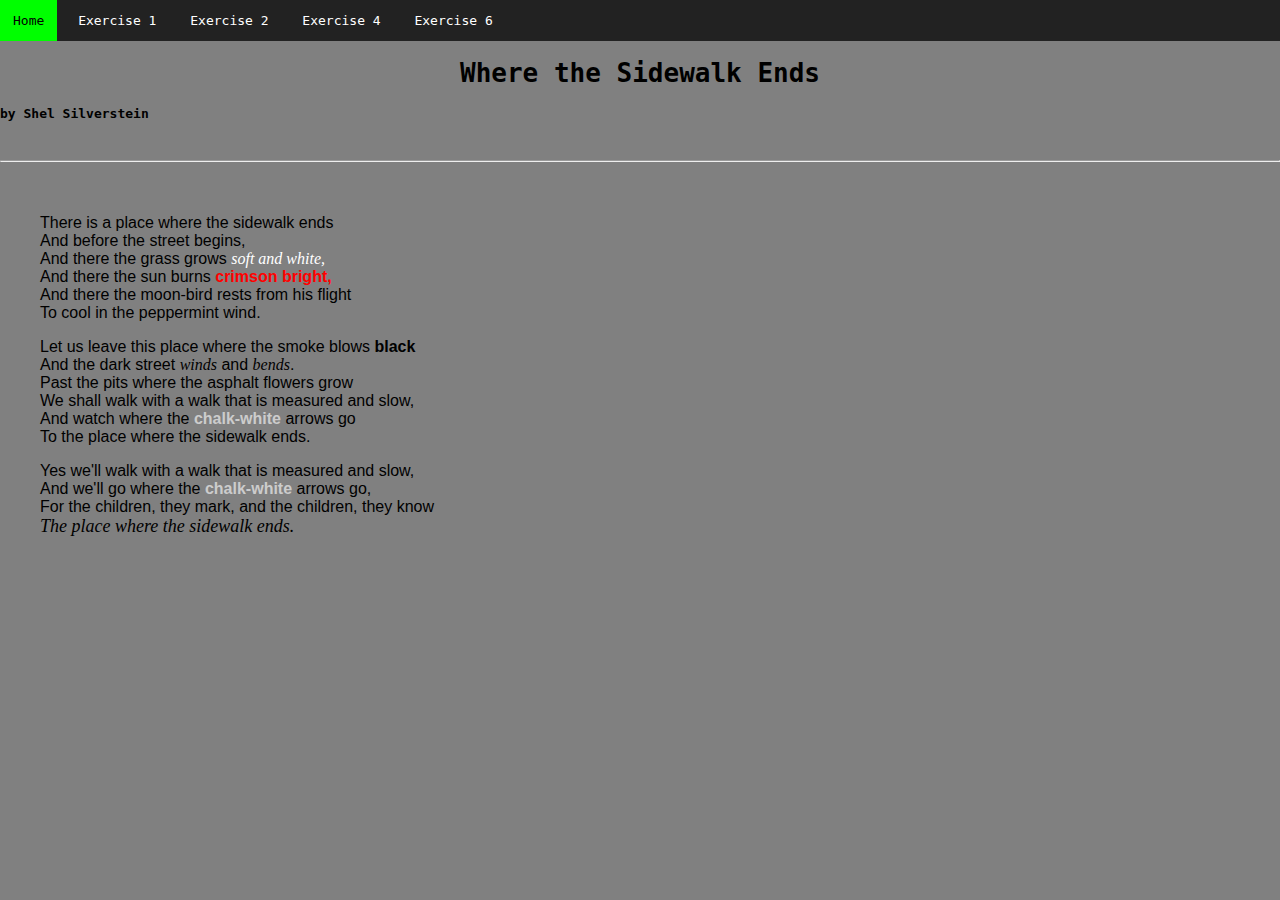
<file: exercise1/exercise1.html>
<!DOCTYPE html>
<html>
	<head>
		<title>CSE322 Exercise 1</title>
		<link rel="stylesheet" href="../styles.css">
	</head>

	<body style="background-color:gray;">
		<nav>
			<a href="../index.html">Home</a>
			<a href="exercise1.html">Exercise 1</a>
			<a href="../exercise2/exercise2.html">Exercise 2</a>
			<a href="../exercise4/exercise4.html">Exercise 4</a>
			<a href="../exercise6/exercise6.html">Exercise 6</a>
		</nav> 

		<h1>Where the Sidewalk Ends</h1>
		<h4>by Shel Silverstein</h4>

		<br>
		<hr>
		<br>
		<br>

		<font face='arial'>

		<blockquote>
		<p>There is a place where the sidewalk ends <br>
		And before the street begins, <br>
		And there the grass grows <i><font color="white"><font face='timesnewroman'>soft and white,</font></font></i> <br>
		And there the sun burns <b><font color="red">crimson bright,</font></b> <br>
		And there the moon-bird rests from his flight <br>
		To cool in the peppermint wind.</p>

		<p>Let us leave this place where the smoke blows <b>black</b> <br>
		And the dark street <i><font face='timesnewroman'>winds</font></i> and <i><font face='timesnewroman'>bends</font></i>. <br>
		Past the pits where the asphalt flowers grow <br>
		We shall walk with a walk that is measured and slow, <br>
		And watch where the <b><font color="cccccc">chalk-white</font></b> arrows go <br>
		To the place where the sidewalk ends.</p>

		<p>Yes we'll walk with a walk that is measured and slow, <br>
		And we'll go where the <b><font color="cccccc">chalk-white</font></b> arrows go, <br>
		For the children, they mark, and the children, they know <br>
		<font face='timesnewroman' size=4><i>The place where the sidewalk ends.</i></font></p>
		</blockquote>

		</font>
	</body>
</html>
</file>
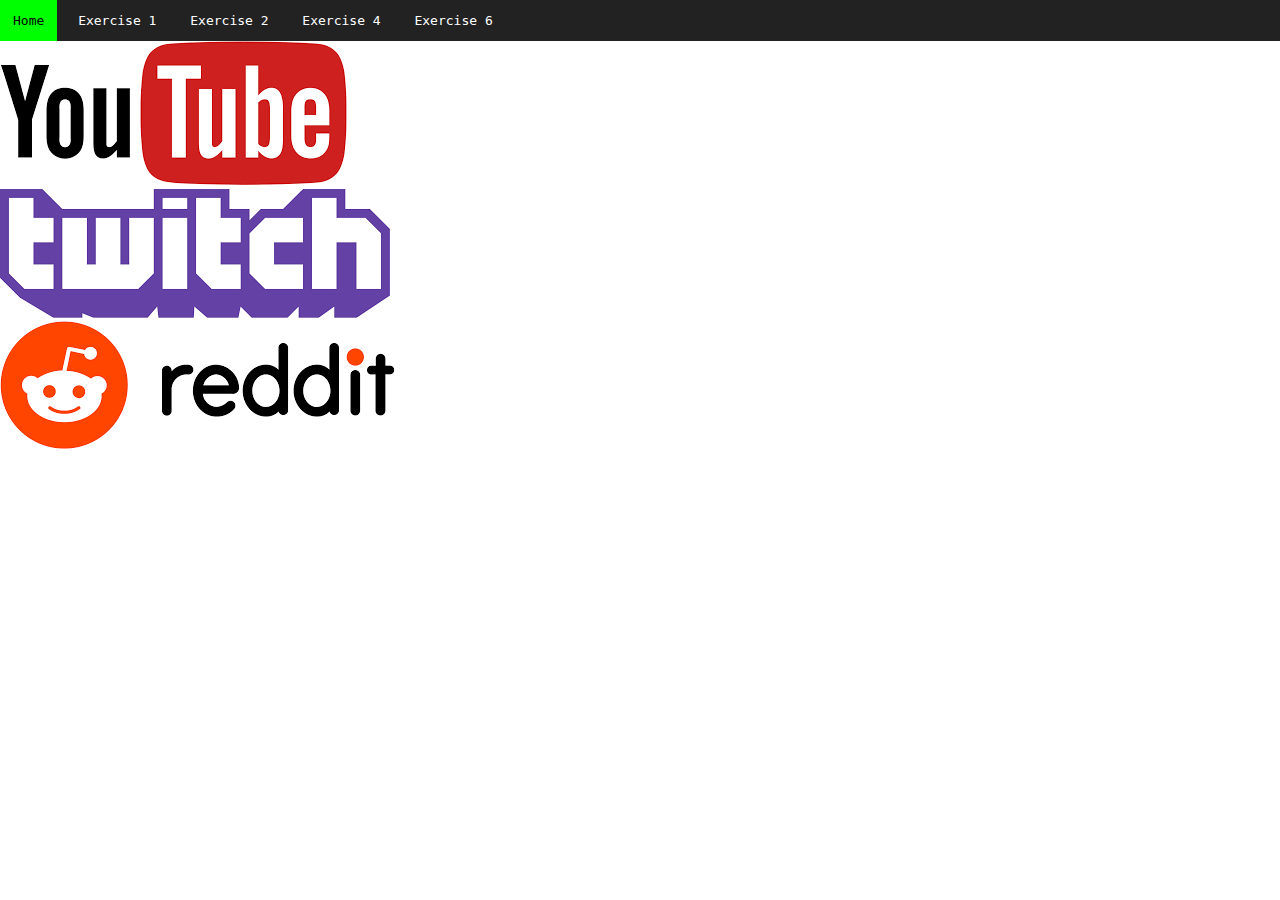
<file: exercise2/exercise2.html>
<!DOCTYPE html>
<html>
	<head>
		<title>CSE322 Exercise 2</title>
		<link rel="stylesheet" href="../styles.css">
	</head>
	<body>
		<nav>
			<a href="../index.html">Home</a>
			<a href="../exercise1/exercise1.html">Exercise 1</a>
			<a href="exercise2.html">Exercise 2</a>
			<a href="../exercise4/exercise4.html">Exercise 4</a>
			<a href="../exercise6/exercise6.html">Exercise 6</a>
		</nav> 

		<a href="http://www.youtube.com" target="blank"><img src="youtube.png" style="width:347px; height:145px" title="Youtube" alt="Youtube Logo"></a>
		<br>		
		<a href="http://www.twitch.tv" target="blank"><img src="twitch.png" style="width:390px; height:129px" title="Twitch" alt="Twitch Logo"></a>
		<br>	
		<a href="http://www.reddit.com" target="blank"><img src="reddit.png" style="width:395px; height:128px" title="Reddit" alt="Reddit Logo"></a>
	</body>
</html>
</file>
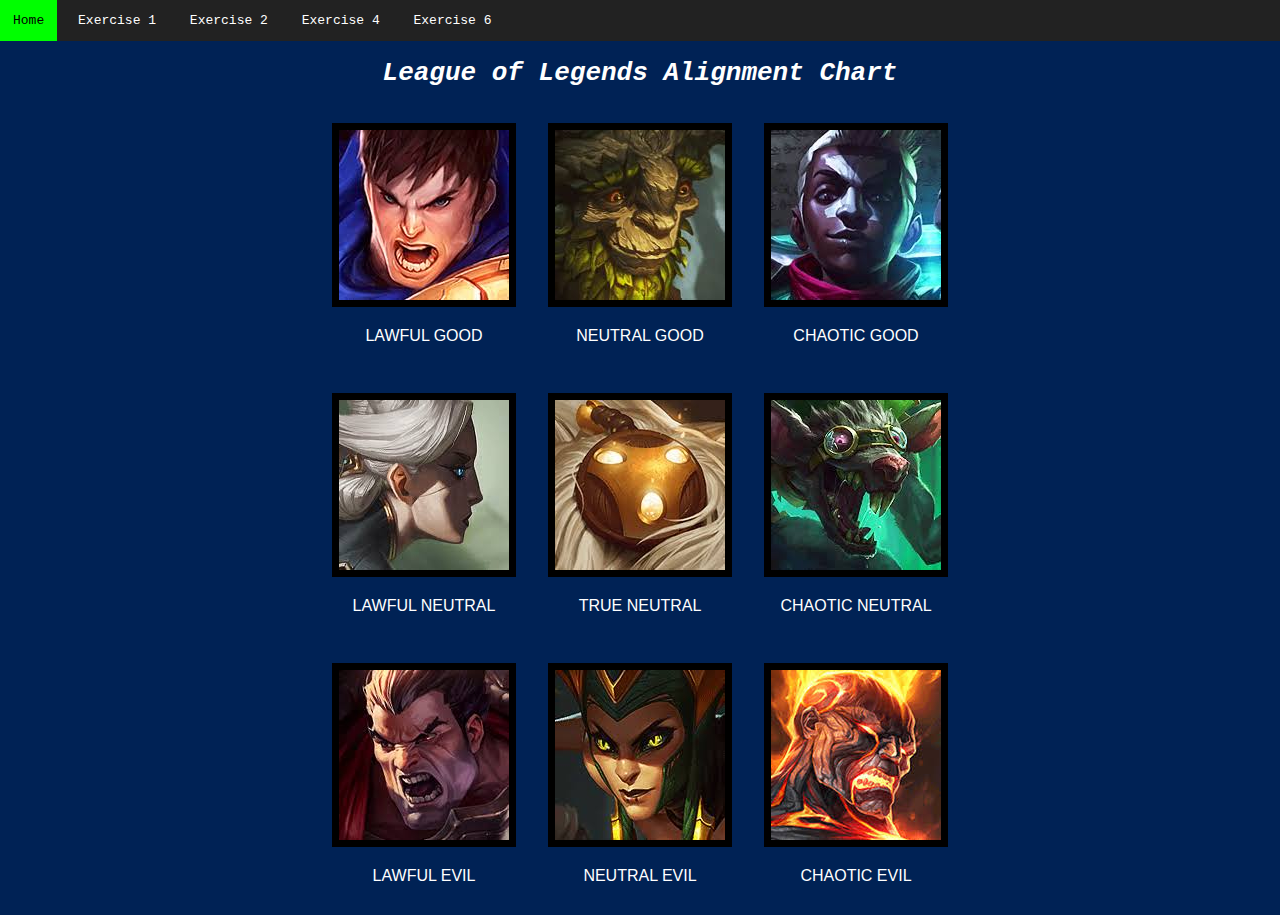
<file: exercise4/exercise4.html>
<!DOCTYPE html>
<html>
<head>
	<title>Exercise 4</title>
	<link rel="stylesheet" href="exercise4style.css">
</head>
<body>
	<nav>
		<a href="../index.html">Home</a>
		<a href="../exercise1/exercise1.html">Exercise 1</a>
		<a href="../exercise2/exercise2.html">Exercise 2</a>
		<a href="exercise4.html">Exercise 4</a>
		<a href="../exercise6/exercise6.html">Exercise 6</a>
	</nav> 

	<h1>League of Legends Alignment Chart</h1>

	<table>
		<tr>
			<td><img src="garen.jpg"><br><p>LAWFUL GOOD</p></td>
			<td><img src="ivern.jpg"><br><p>NEUTRAL GOOD</p></td>
			<td><img src="ekko.jpg"><br><p>CHAOTIC GOOD</p></td>
		</tr> 

		<tr>
			<td><img src="camille.jpg"><br><p>LAWFUL NEUTRAL</p></td>
			<td><img src="bard.jpg"><br><p>TRUE NEUTRAL</p></td>
			<td><img src="twitch.jpg"><br><p>CHAOTIC NEUTRAL</p></td>
		</tr>

		<tr>
			<td><img src="darius.jpg"><br><p>LAWFUL EVIL</p></td>
			<td><img src="cassiopeia.jpg"><br><p>NEUTRAL EVIL</p></td>
			<td><img src="brand.jpg"><br><p>CHAOTIC EVIL</p></td>
		</tr>
	</table>
</body>
</html>
</file>
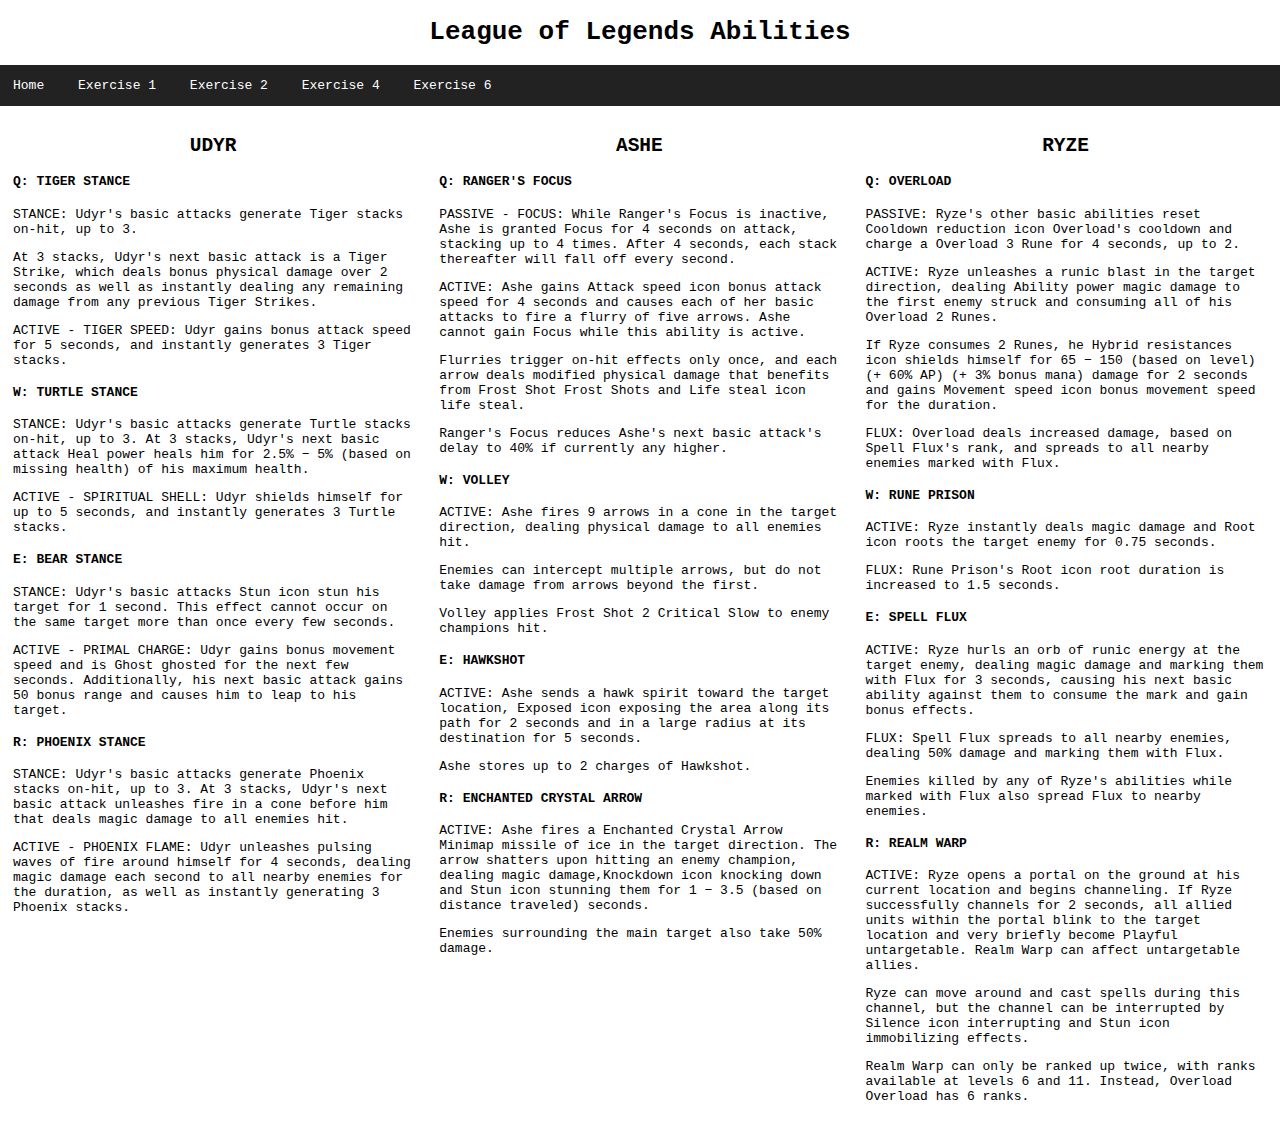
<file: exercise6/exercise6.html>
<!DOCTYPE html>
<html>
	<head>
		<title>CSE322 Exercise 6</title>
		<link rel="stylesheet" href="../styles.css">
	</head>

	<body>
		<h1>League of Legends Abilities</h1>
		
		<nav>
			<a href="../index.html">Home</a>
			<a href="../exercise1/exercise1.html">Exercise 1</a>
			<a href="../exercise2/exercise2.html">Exercise 2</a>
			<a href="../exercise4/exercise4.html">Exercise 4</a>
			<a href="exercise6.html">Exercise 6</a>
		</nav> 

		<div>
			<h2>UDYR</h2>
			<h4>Q: TIGER STANCE</h4>
            		<p>STANCE: Udyr's basic attacks generate Tiger stacks on-hit, up to 3.</p>
			<p>At 3 stacks, Udyr's next basic attack is a Tiger Strike, which deals bonus physical damage over 2 seconds as well as instantly dealing any remaining damage from any previous Tiger Strikes.</p>
			<p>ACTIVE - TIGER SPEED: Udyr gains bonus attack speed for 5 seconds, and instantly generates 3 Tiger stacks.</p>
			<h4>W: TURTLE STANCE</h4>
			<p>STANCE: Udyr's basic attacks generate Turtle stacks on-hit, up to 3. At 3 stacks, Udyr's next basic attack Heal power heals him for 2.5% − 5% (based on missing health) of his maximum health.</p>
			<p>ACTIVE - SPIRITUAL SHELL: Udyr shields himself for up to 5 seconds, and instantly generates 3 Turtle stacks.</p>
			<h4>E: BEAR STANCE</h4>
			<p>STANCE: Udyr's basic attacks Stun icon stun his target for 1 second. This effect cannot occur on the same target more than once every few seconds.</p>
			<p>ACTIVE - PRIMAL CHARGE: Udyr gains bonus movement speed and is Ghost ghosted for the next few seconds. Additionally, his next basic attack gains 50 bonus range and causes him to leap to his target.</p>
			<h4>R: PHOENIX STANCE</h4>
			<p>STANCE: Udyr's basic attacks generate Phoenix stacks on-hit, up to 3. At 3 stacks, Udyr's next basic attack unleashes fire in a cone before him that deals magic damage to all enemies hit.</p>
			<p>ACTIVE - PHOENIX FLAME: Udyr unleashes pulsing waves of fire around himself for 4 seconds, dealing magic damage each second to all nearby enemies for the duration, as well as instantly generating 3 Phoenix stacks.</p>
        	</div><div>
			<h2>ASHE</h2>
			<h4>Q: RANGER'S FOCUS</h4>
			<p>PASSIVE - FOCUS: While Ranger's Focus is inactive, Ashe is granted Focus for 4 seconds on attack, stacking up to 4 times. After 4 seconds, each stack thereafter will fall off every second.</p>
			<p>ACTIVE: Ashe gains Attack speed icon bonus attack speed for 4 seconds and causes each of her basic attacks to fire a flurry of five arrows. Ashe cannot gain Focus while this ability is active.</p>
			<p>Flurries trigger on-hit effects only once, and each arrow deals modified physical damage that benefits from Frost Shot Frost Shots and Life steal icon life steal.</p>
			<p>Ranger's Focus reduces Ashe's next basic attack's delay to 40% if currently any higher.</p>
			<h4>W: VOLLEY</h4>
			<p>ACTIVE: Ashe fires 9 arrows in a cone in the target direction, dealing physical damage to all enemies hit.</p>
			<p>Enemies can intercept multiple arrows, but do not take damage from arrows beyond the first.</p>
			<p>Volley applies Frost Shot 2 Critical Slow to enemy champions hit.</p>
			<h4>E: HAWKSHOT</h4>
			<p>ACTIVE: Ashe sends a hawk spirit toward the target location, Exposed icon exposing the area along its path for 2 seconds and in a large radius at its destination for 5 seconds.</p>
			<p>Ashe stores up to 2 charges of Hawkshot.</p>
			<h4>R: ENCHANTED CRYSTAL ARROW</h4>
			<p>ACTIVE: Ashe fires a Enchanted Crystal Arrow Minimap missile of ice in the target direction. The arrow shatters upon hitting an enemy champion, dealing magic damage,Knockdown icon knocking down and Stun icon stunning them for 1 − 3.5 (based on distance traveled) seconds.</p>
			<p>Enemies surrounding the main target also take 50% damage.</p>
        	</div><div>
			<h2>RYZE</h2>
			<h4>Q: OVERLOAD</h4>
			<p>PASSIVE: Ryze's other basic abilities reset Cooldown reduction icon Overload's cooldown and charge a Overload 3 Rune for 4 seconds, up to 2.</p>
			<p>ACTIVE: Ryze unleashes a runic blast in the target direction, dealing Ability power magic damage to the first enemy struck and consuming all of his Overload 2 Runes.</p>
			<p>If Ryze consumes 2 Runes, he Hybrid resistances icon shields himself for 65 − 150 (based on level) (+ 60% AP) (+ 3% bonus mana) damage for 2 seconds and gains Movement speed icon bonus movement speed for the duration.</p>
			<p>FLUX: Overload deals increased damage, based on Spell Flux's rank, and spreads to all nearby enemies marked with Flux.</p>
			<h4>W: RUNE PRISON</h4>
			<p>ACTIVE: Ryze instantly deals magic damage and Root icon roots the target enemy for 0.75 seconds.</p>
			<p>FLUX: Rune Prison's Root icon root duration is increased to 1.5 seconds.</p>
			<h4>E: SPELL FLUX</h4>
			<p>ACTIVE: Ryze hurls an orb of runic energy at the target enemy, dealing magic damage and marking them with Flux for 3 seconds, causing his next basic ability against them to consume the mark and gain bonus effects.</p>
			<p>FLUX: Spell Flux spreads to all nearby enemies, dealing 50% damage and marking them with Flux.</p>
			<p>Enemies killed by any of Ryze's abilities while marked with Flux also spread Flux to nearby enemies.</p>
			<h4>R: REALM WARP</h4>
			<p>ACTIVE: Ryze opens a portal on the ground at his current location and begins channeling. If Ryze successfully channels for 2 seconds, all allied units within the portal blink to the target location and very briefly become Playful untargetable. Realm Warp can affect untargetable allies.</p>
			<p>Ryze can move around and cast spells during this channel, but the channel can be interrupted by Silence icon interrupting and Stun icon immobilizing effects.</p>
			<p>Realm Warp can only be ranked up twice, with ranks available at levels 6 and 11. Instead, Overload Overload has 6 ranks.</p>
        	</div>	

	</body>
</html>
</file>
<file: styles.css>
body {
	font-family: monospace;
	margin: 0;
}

body>nav {
	color: #ffffff;
	background-color: #222222;
}

body>nav a {
	display: inline-block;
	padding: 1em;
	color: #ffffff;
	text-decoration: none;		
}

body>nav a:hover {
	background-color: #00ff00;
	color: #000000;	
}

body>div {
	display: inline-block;
	box-sizing: border-box;
	padding: 1em;
	width: 33.3%;
	vertical-align: top;
}

h1, h2, h3 {
	text-align: center;
}
</file>
<file: exercise4/exercise4style.css>
body {
	background-color: #002255;
	font-family: monospace;
	margin: 0;
}

h1 {
	text-align: center;
	font-style: italic;
	color: white;
}

table { 
	margin-left: auto;
	margin-right: auto;
}

td {
	text-align: center;
	padding: 15px;
}

img {
	border: 7px solid black;
}

p {
	text-align: center;
	font-family: sans-serif;
	color: white;
}

body>nav {
	color: #ffffff;
	background-color: #222222;
}

body>nav a {
	display: inline-block;
	padding: 1em;
	color: #ffffff;
	text-decoration: none;		
}

body>nav a:hover {
	background-color: #00ff00;
	color: #000000;	
}
</file>
